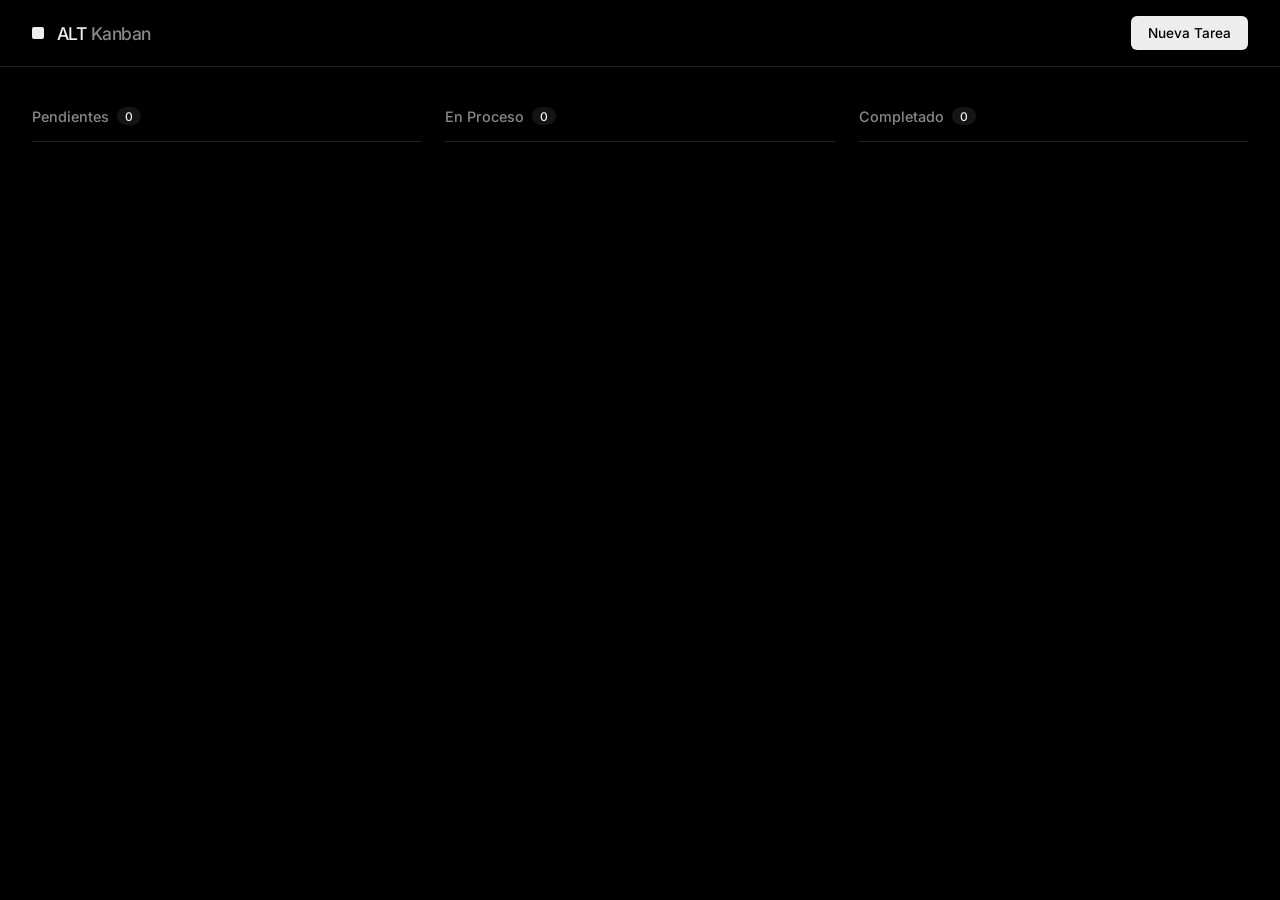
<file: GestorKanban/index.html>
<!DOCTYPE html>
<html lang="es">
<head>
    <meta charset="UTF-8">
    <meta name="viewport" content="width=device-width, initial-scale=1.0">
    <title>ALT Kanban | Enterprise Task Management</title>
    <meta name="description" content="Gestor de tareas ágil programado en Vanilla JS.">
    <link rel="preconnect" href="https://fonts.googleapis.com">
    <link rel="preconnect" href="https://fonts.gstatic.com" crossorigin>
    <link href="https://fonts.googleapis.com/css2?family=Inter:wght@400;500;600&display=swap" rel="stylesheet">
    <link rel="stylesheet" href="style.css">
</head>
<body>
    <!-- Encabezado minimalista -->
    <header class="app-header">
        <div class="header-content">
            <div class="logo">
                <span class="logo-mark"></span>
                <h1>ALT <span>Kanban</span></h1>
            </div>
            <button id="btn-add-task" class="btn-primary">Nueva Tarea</button>
        </div>
    </header>

    <!-- Tablero Kanban -->
    <main class="kanban-board">
        <!-- Columna: Pendiente -->
        <section class="kanban-column" data-status="todo" ondrop="drop(event)" ondragover="allowDrop(event)">
            <div class="column-header">
                <h2>Pendientes <span class="task-count" id="count-todo">0</span></h2>
            </div>
            <div class="task-list" id="list-todo">
                <!-- Tareas inyectadas vía JS -->
            </div>
        </section>

        <!-- Columna: En Proceso -->
        <section class="kanban-column" data-status="doing" ondrop="drop(event)" ondragover="allowDrop(event)">
            <div class="column-header">
                <h2>En Proceso <span class="task-count" id="count-doing">0</span></h2>
            </div>
            <div class="task-list" id="list-doing"></div>
        </section>

        <!-- Columna: Completado -->
        <section class="kanban-column" data-status="done" ondrop="drop(event)" ondragover="allowDrop(event)">
            <div class="column-header">
                <h2>Completado <span class="task-count" id="count-done">0</span></h2>
            </div>
            <div class="task-list" id="list-done"></div>
        </section>
    </main>

    <!-- Modal de Creación (Nativo y Accesible) -->
    <dialog id="task-modal" class="modal">
        <form id="task-form" class="modal-content">
            <h3>Crear Tarea</h3>
            
            <div class="form-group">
                <label for="task-title">Título</label>
                <input type="text" id="task-title" required autocomplete="off" placeholder="Ej. Refactorizar API de usuarios">
            </div>

            <div class="form-group">
                <label for="task-desc">Descripción (Opcional)</label>
                <textarea id="task-desc" rows="3" placeholder="Detalles de la implementación..."></textarea>
            </div>

            <div class="form-group">
                <label for="task-priority">Prioridad</label>
                <select id="task-priority">
                    <option value="low">Baja</option>
                    <option value="medium" selected>Media</option>
                    <option value="high">Alta</option>
                </select>
            </div>

            <div class="modal-actions">
                <button type="button" id="btn-cancel" class="btn-secondary">Cancelar</button>
                <button type="submit" class="btn-primary">Guardar</button>
            </div>
        </form>
    </dialog>

    <script src="app.js"></script>
</body>
</html>
</file>
<file: GestorKanban/style.css>
/* ==========================================================================
   ENTERPRISE UI - MINIMALIST KANBAN
   Estilo: Alto contraste, tipografía limpia, bordes finos (SaaS Design)
   ========================================================================== */

:root {
    /* Paleta Monocromática Premium */
    --bg-base: #000000;
    --bg-surface: #0a0a0a;
    --bg-elevated: #141414;
    --bg-hover: #1f1f1f;
    
    --text-primary: #ededed;
    --text-secondary: #888888;
    
    --border-color: #222222;
    --border-focus: #444444;

    /* Indicadores de estado sutiles */
    --dot-high: #ff453a;
    --dot-mid: #ffd60a;
    --dot-low: #32d74b;

    --font-main: 'Inter', -apple-system, sans-serif;
    --radius-sm: 6px;
    --radius-md: 10px;
    --transition: 0.15s ease-in-out;
}

* {
    margin: 0;
    padding: 0;
    box-sizing: border-box;
}

body {
    font-family: var(--font-main);
    background-color: var(--bg-base);
    color: var(--text-primary);
    min-height: 100vh;
    display: flex;
    flex-direction: column;
    -webkit-font-smoothing: antialiased;
}

/* --- HEADER --- */
.app-header {
    background-color: var(--bg-base);
    border-bottom: 1px solid var(--border-color);
    padding: 1rem 2rem;
}

.header-content {
    max-width: 1400px;
    margin: 0 auto;
    display: flex;
    justify-content: space-between;
    align-items: center;
}

.logo {
    display: flex;
    align-items: center;
    gap: 0.8rem;
}

.logo-mark {
    width: 12px;
    height: 12px;
    background: var(--text-primary);
    border-radius: 2px;
}

.header-content h1 {
    font-size: 1.1rem;
    font-weight: 500;
    letter-spacing: -0.5px;
}

.header-content span {
    color: var(--text-secondary);
}

/* --- BOTONES --- */
button {
    cursor: pointer;
    font-family: inherit;
    border: 1px solid transparent;
    border-radius: var(--radius-sm);
    padding: 0.5rem 1rem;
    font-size: 0.85rem;
    font-weight: 500;
    transition: all var(--transition);
}

.btn-primary {
    background-color: var(--text-primary);
    color: var(--bg-base);
}

.btn-primary:hover {
    background-color: #ffffff;
    transform: scale(0.98);
}

.btn-secondary {
    background-color: transparent;
    color: var(--text-secondary);
    border-color: var(--border-color);
}

.btn-secondary:hover {
    color: var(--text-primary);
    background-color: var(--bg-hover);
}

/* --- TABLERO KANBAN --- */
.kanban-board {
    display: grid;
    grid-template-columns: repeat(auto-fit, minmax(320px, 1fr));
    gap: 1.5rem;
    padding: 2.5rem 2rem;
    max-width: 1400px;
    margin: 0 auto;
    flex-grow: 1;
    width: 100%;
    align-items: start;
}

.kanban-column {
    display: flex;
    flex-direction: column;
    min-height: 500px;
}

.column-header {
    padding-bottom: 1rem;
    margin-bottom: 1rem;
    border-bottom: 1px solid var(--border-color);
}

.column-header h2 {
    font-size: 0.9rem;
    font-weight: 500;
    color: var(--text-secondary);
    display: flex;
    align-items: center;
    gap: 0.5rem;
}

.task-count {
    background-color: var(--bg-elevated);
    color: var(--text-primary);
    padding: 0.1rem 0.5rem;
    border-radius: 20px;
    font-size: 0.75rem;
}

.task-list {
    flex-grow: 1;
    display: flex;
    flex-direction: column;
    gap: 0.8rem;
    min-height: 150px; /* Importante para poder soltar tareas si la columna está vacía */
}

/* --- TARJETAS (CARDS) --- */
.task-card {
    background-color: var(--bg-surface);
    padding: 1.2rem;
    border-radius: var(--radius-md);
    border: 1px solid var(--border-color);
    cursor: grab;
    transition: border-color var(--transition), transform var(--transition);
}

.task-card:hover {
    border-color: var(--border-focus);
    transform: translateY(-2px);
}

.task-card:active {
    cursor: grabbing;
}

.task-title {
    font-size: 0.95rem;
    font-weight: 500;
    margin-bottom: 0.4rem;
    line-height: 1.4;
}

.task-desc {
    font-size: 0.85rem;
    color: var(--text-secondary);
    margin-bottom: 1.2rem;
    line-height: 1.5;
}

.task-footer {
    display: flex;
    justify-content: space-between;
    align-items: center;
    border-top: 1px solid var(--border-color);
    padding-top: 0.8rem;
}

.priority-badge {
    display: flex;
    align-items: center;
    gap: 0.4rem;
    font-size: 0.75rem;
    color: var(--text-secondary);
}

.priority-badge::before {
    content: '';
    display: inline-block;
    width: 6px;
    height: 6px;
    border-radius: 50%;
}

.priority-high::before { background-color: var(--dot-high); }
.priority-mid::before { background-color: var(--dot-mid); }
.priority-low::before { background-color: var(--dot-low); }

.btn-delete {
    background: transparent;
    color: var(--text-secondary);
    padding: 0;
    font-size: 0.8rem;
}

.btn-delete:hover {
    color: var(--dot-high);
}

/* --- MODAL (DIALOG) --- */
.modal {
    margin: auto;
    border: 1px solid var(--border-color);
    border-radius: var(--radius-md);
    background-color: var(--bg-surface);
    color: var(--text-primary);
    width: 90%;
    max-width: 420px;
    padding: 2rem;
}

.modal::backdrop {
    background: rgba(0, 0, 0, 0.8);
    backdrop-filter: blur(4px);
}

.modal h3 {
    font-size: 1.1rem;
    font-weight: 500;
    margin-bottom: 1.5rem;
}

.form-group {
    margin-bottom: 1.2rem;
    display: flex;
    flex-direction: column;
    gap: 0.4rem;
}

.form-group label {
    font-size: 0.85rem;
    color: var(--text-secondary);
}

input, textarea, select {
    width: 100%;
    padding: 0.6rem 0.8rem;
    border-radius: var(--radius-sm);
    border: 1px solid var(--border-color);
    background-color: var(--bg-base);
    color: var(--text-primary);
    font-family: inherit;
    font-size: 0.9rem;
    outline: none;
    transition: border-color var(--transition);
}

input:focus, textarea:focus, select:focus {
    border-color: var(--border-focus);
}

.modal-actions {
    margin-top: 2rem;
    display: flex;
    justify-content: flex-end;
    gap: 0.8rem;
}

/* Responsive */
@media (max-width: 768px) {
    .kanban-board {
        grid-template-columns: 1fr;
    }
}
</file>
